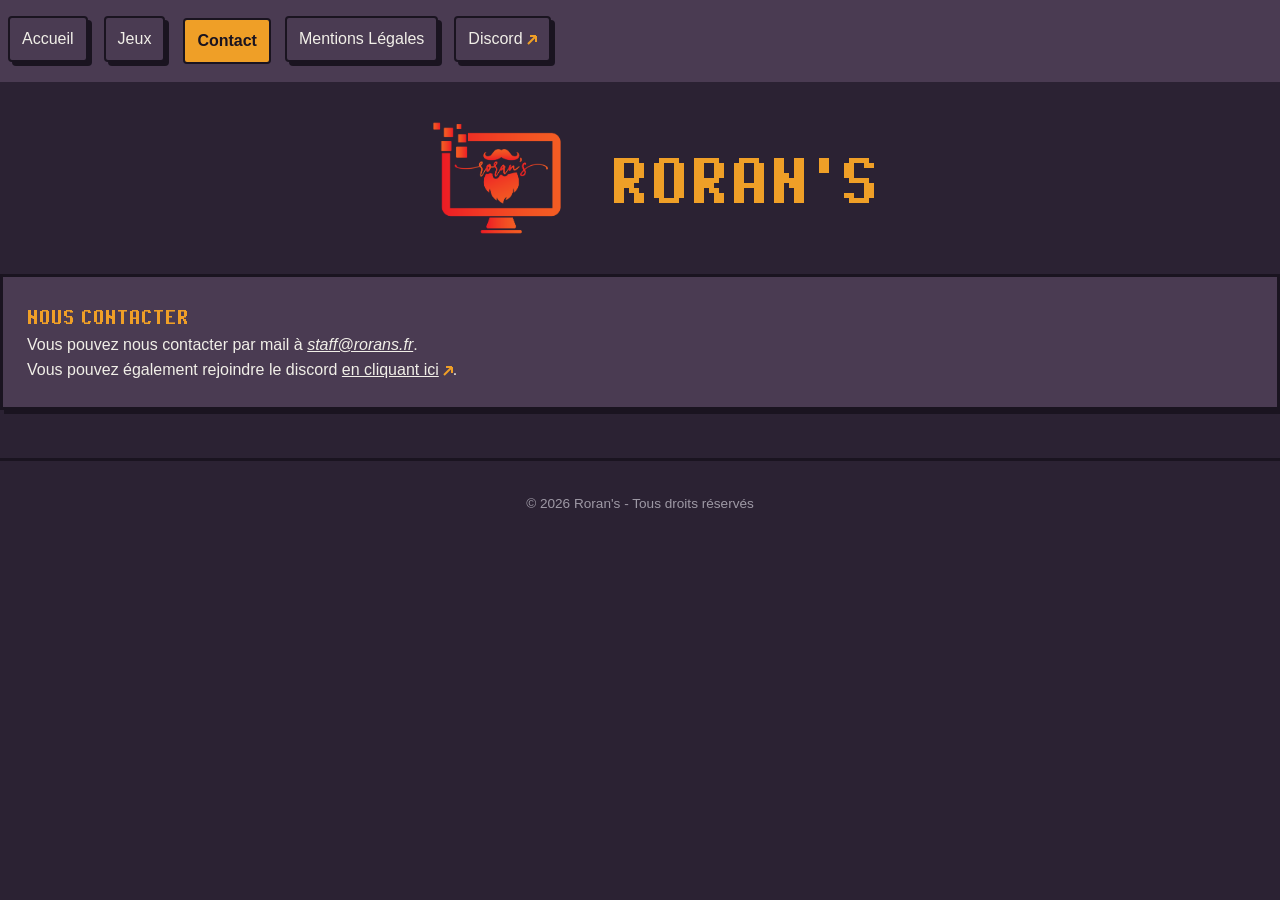
<file: concact/index.html>
<!DOCTYPE html>
<html lang="fr">
    <head>
        <meta charset="UTF-8">
        <meta name="viewport" content="width=device-width, initial-scale=1.0">
        <meta http-equiv="X-UA-Compatible" content="IE=edge">

        <title>Roran's</title>
        <meta name="description" content="Roran's est une EI de développement informatique. Elle développe notamment des jeux mobiles.">
        <meta name="robots" content="index, follow">
        <link rel="canonical" href="https://www.rorans.fr/">
        
        <meta name="theme-color" content="#2B2233">

        <link rel="icon" type="image/png" href="/favicon.png">

        <!-- Open Graph -->
         <meta property="og:title" content="Roran's">
         <meta property="og:description" content="Roran's est une EI de développement informatique. Elle développe notamment des jeux mobiles.">
         <meta property="og:type" content="website">
         <meta property="og:url" content="https://www.rorans.fr/">

         <link href="/css/index.css" rel="stylesheet">
    </head>

    <body>
        <div id="header"></div>
        <main>
            <section class="panel">
                <h2>Nous contacter</h2>
                <p>
                    Vous pouvez nous contacter par mail à <span class="italic"><a class="link" href="mailto:staff@rorans.fr">staff@rorans.fr</a></span>.<br />
                    Vous pouvez également rejoindre le discord <span><a class="link" target="_blank" href="https://discord.gg/UXs3jwrv6W">en cliquant ici</a></span>.
                </p>
            </section>
        </main>
        <div id="footer"></div>
    </body>

    <script src="/js/main.js"></script>
</html>
</file>
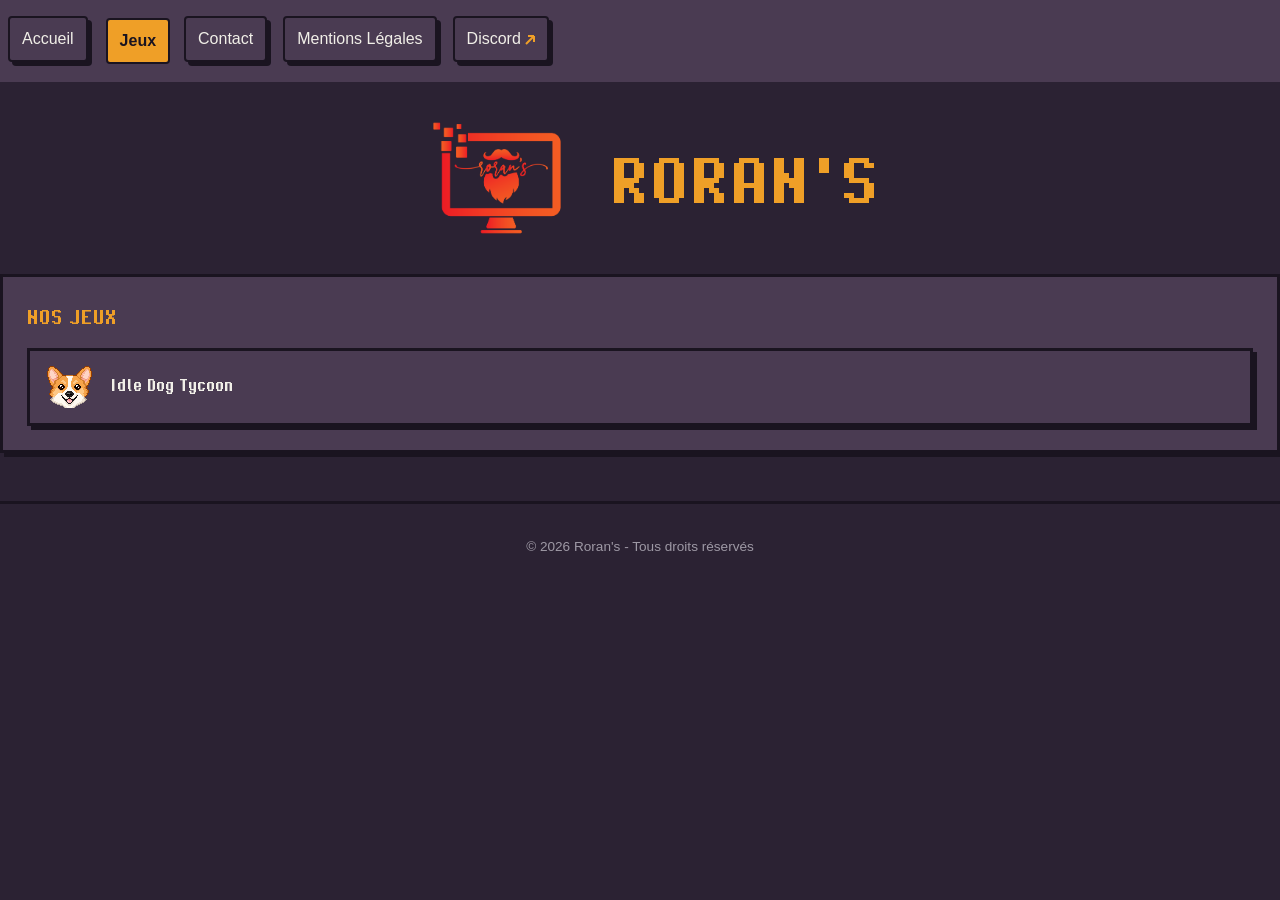
<file: jeux/index.html>
<!DOCTYPE html>
<html lang="fr">
    <head>
        <meta charset="UTF-8">
        <meta name="viewport" content="width=device-width, initial-scale=1.0">
        <meta http-equiv="X-UA-Compatible" content="IE=edge">

        <title>Roran's</title>
        <meta name="description" content="Roran's est une EI de développement informatique. Elle développe notamment des jeux mobiles.">
        <meta name="robots" content="index, follow">
        <link rel="canonical" href="https://www.rorans.fr/">
        
        <meta name="theme-color" content="#2B2233">

        <link rel="icon" type="image/png" href="/favicon.png">

        <!-- Open Graph -->
         <meta property="og:title" content="Roran's">
         <meta property="og:description" content="Roran's est une EI de développement informatique. Elle développe notamment des jeux mobiles.">
         <meta property="og:type" content="website">
         <meta property="og:url" content="https://www.rorans.fr/">

         <link href="/css/index.css" rel="stylesheet">
    </head>

    <body>
        <div id="header"></div>
        <main>
            <section class="panel">
                <h2>Nos jeux</h2>
                <ol class="games-list">
                    <li>
                        <img src="/assets/idle_dog_tycoon_logo.png" alt="Idle Dog Tycoon logo">
                        <a class="game-link" href="/jeux/idle-dog-tycoon">Idle Dog Tycoon</a>
                    </li>
                </ol>
            </section>
        </main>
        <div id="footer"></div>
    </body>

    <script src="/js/main.js"></script>
</html>
</file>
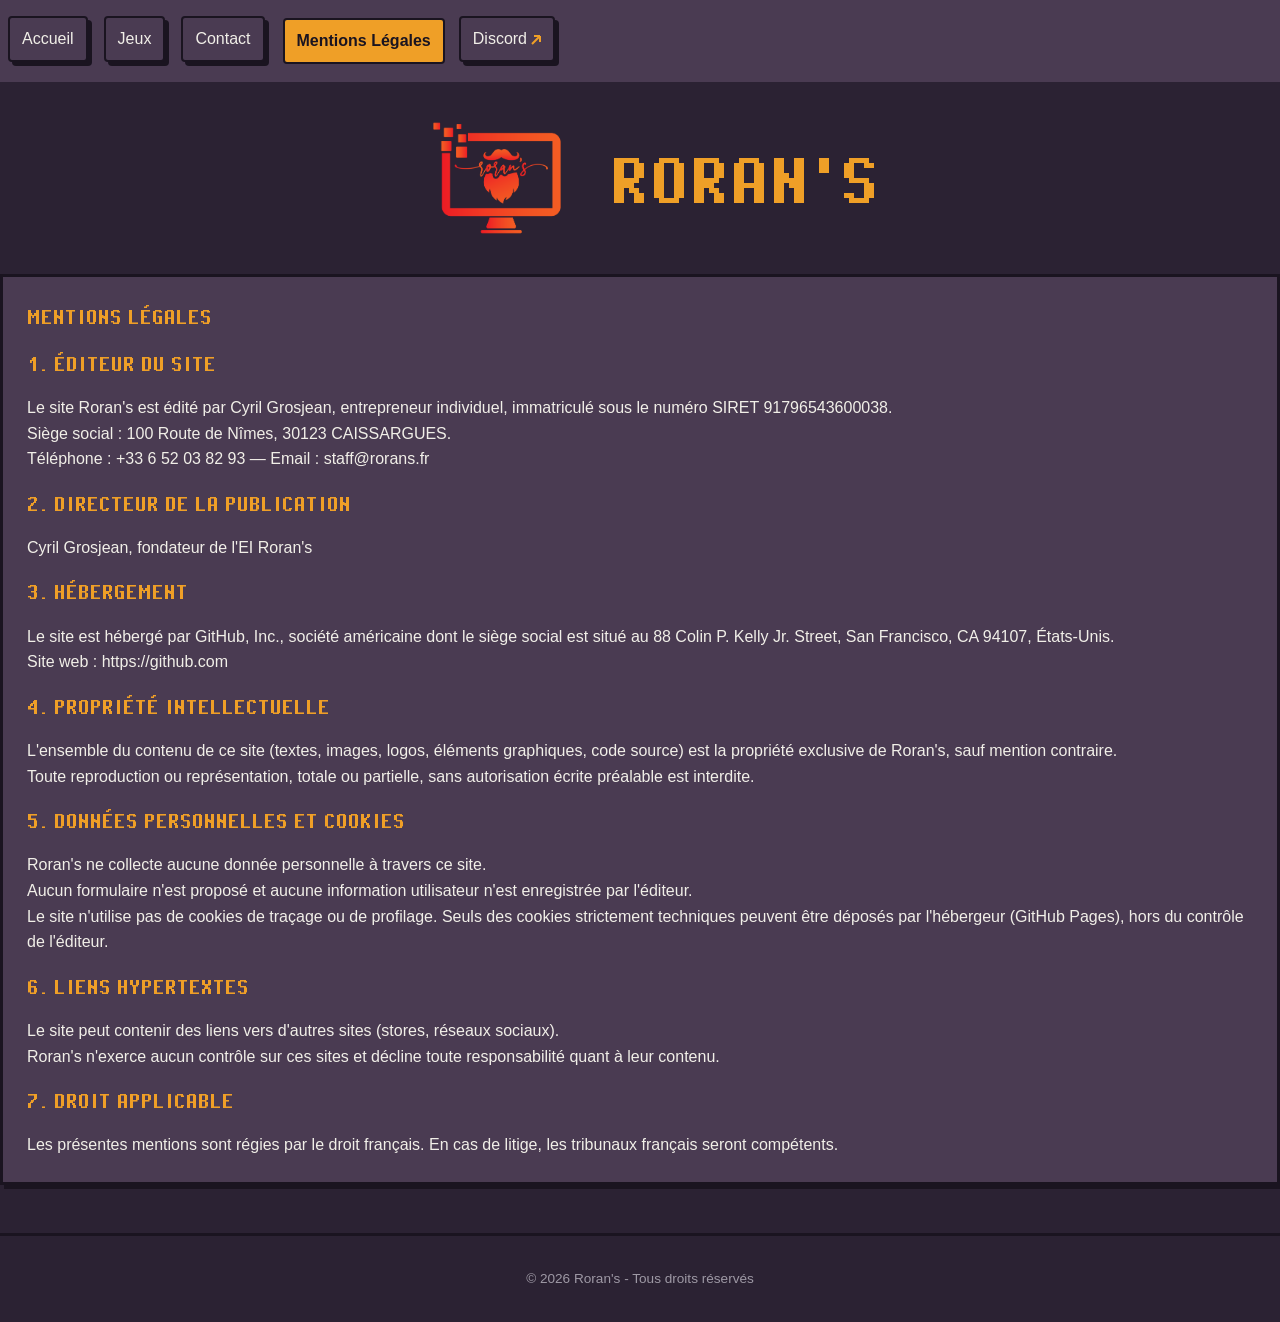
<file: mentions-legales/index.html>
<!DOCTYPE html>
<html lang="fr">
    <head>
        <meta charset="UTF-8">
        <meta name="viewport" content="width=device-width, initial-scale=1.0">
        <meta http-equiv="X-UA-Compatible" content="IE=edge">

        <title>Roran's</title>
        <meta name="description" content="Roran's est une EI de développement informatique. Elle développe notamment des jeux mobiles.">
        <meta name="robots" content="index, follow">
        <link rel="canonical" href="https://www.rorans.fr/">
        
        <meta name="theme-color" content="#2B2233">

        <link rel="icon" type="image/png" href="/favicon.png">

        <!-- Open Graph -->
         <meta property="og:title" content="Roran's">
         <meta property="og:description" content="Roran's est une EI de développement informatique. Elle développe notamment des jeux mobiles.">
         <meta property="og:type" content="website">
         <meta property="og:url" content="https://www.rorans.fr/">

         <link href="/css/index.css" rel="stylesheet">
    </head>

    <body>
        <div id="header"></div>
        <main>
            <section class="panel mentions-legales">
                <h2>Mentions légales</h2>
                <h3>1. Éditeur du site</h3>
                <p>
                    Le site Roran's est édité par Cyril Grosjean, entrepreneur individuel,
                    immatriculé sous le numéro SIRET 91796543600038.<br/>
                    Siège social : 100 Route de Nîmes, 30123 CAISSARGUES.<br/>
                    Téléphone : +33 6 52 03 82 93 — Email : staff@rorans.fr
                </p>
                <h3>2. Directeur de la publication</h3>
                <p>Cyril Grosjean, fondateur de l'EI Roran's</p>
                <h3>3. Hébergement</h3>
                <p>
                    Le site est hébergé par GitHub, Inc., société américaine dont le siège social
                    est situé au 88 Colin P. Kelly Jr. Street, San Francisco, CA 94107, États-Unis.<br/>
                    Site web : https://github.com
                </p>
                <h3>4. Propriété intellectuelle</h3>
                <p>
                    L'ensemble du contenu de ce site (textes, images, logos, éléments graphiques,
                    code source) est la propriété exclusive de Roran's, sauf mention contraire.<br />
                    Toute reproduction ou représentation, totale ou partielle, sans autorisation
                    écrite préalable est interdite.
                </p>
                <h3>5. Données personnelles et cookies</h3>
                <p>
                    Roran's ne collecte aucune donnée personnelle à travers ce site.<br />
                    Aucun formulaire n'est proposé et aucune information utilisateur n'est
                    enregistrée par l'éditeur.<br />
                    Le site n'utilise pas de cookies de traçage ou de profilage. Seuls des cookies
                    strictement techniques peuvent être déposés par l'hébergeur (GitHub Pages),
                    hors du contrôle de l'éditeur.
                </p>
                <h3>6. Liens hypertextes</h3>
                <p>
                    Le site peut contenir des liens vers d'autres sites (stores, réseaux sociaux).<br />
                    Roran's n'exerce aucun contrôle sur ces sites et décline toute responsabilité
                    quant à leur contenu.
                </p>
                <h3>7. Droit applicable</h3>
                <p>
                    Les présentes mentions sont régies par le droit français. En cas de litige,
                    les tribunaux français seront compétents.
                </p>
            </section>
        </main>
        <div id="footer"></div>
    </body>

    <script src="/js/main.js"></script>
</html>
</file>
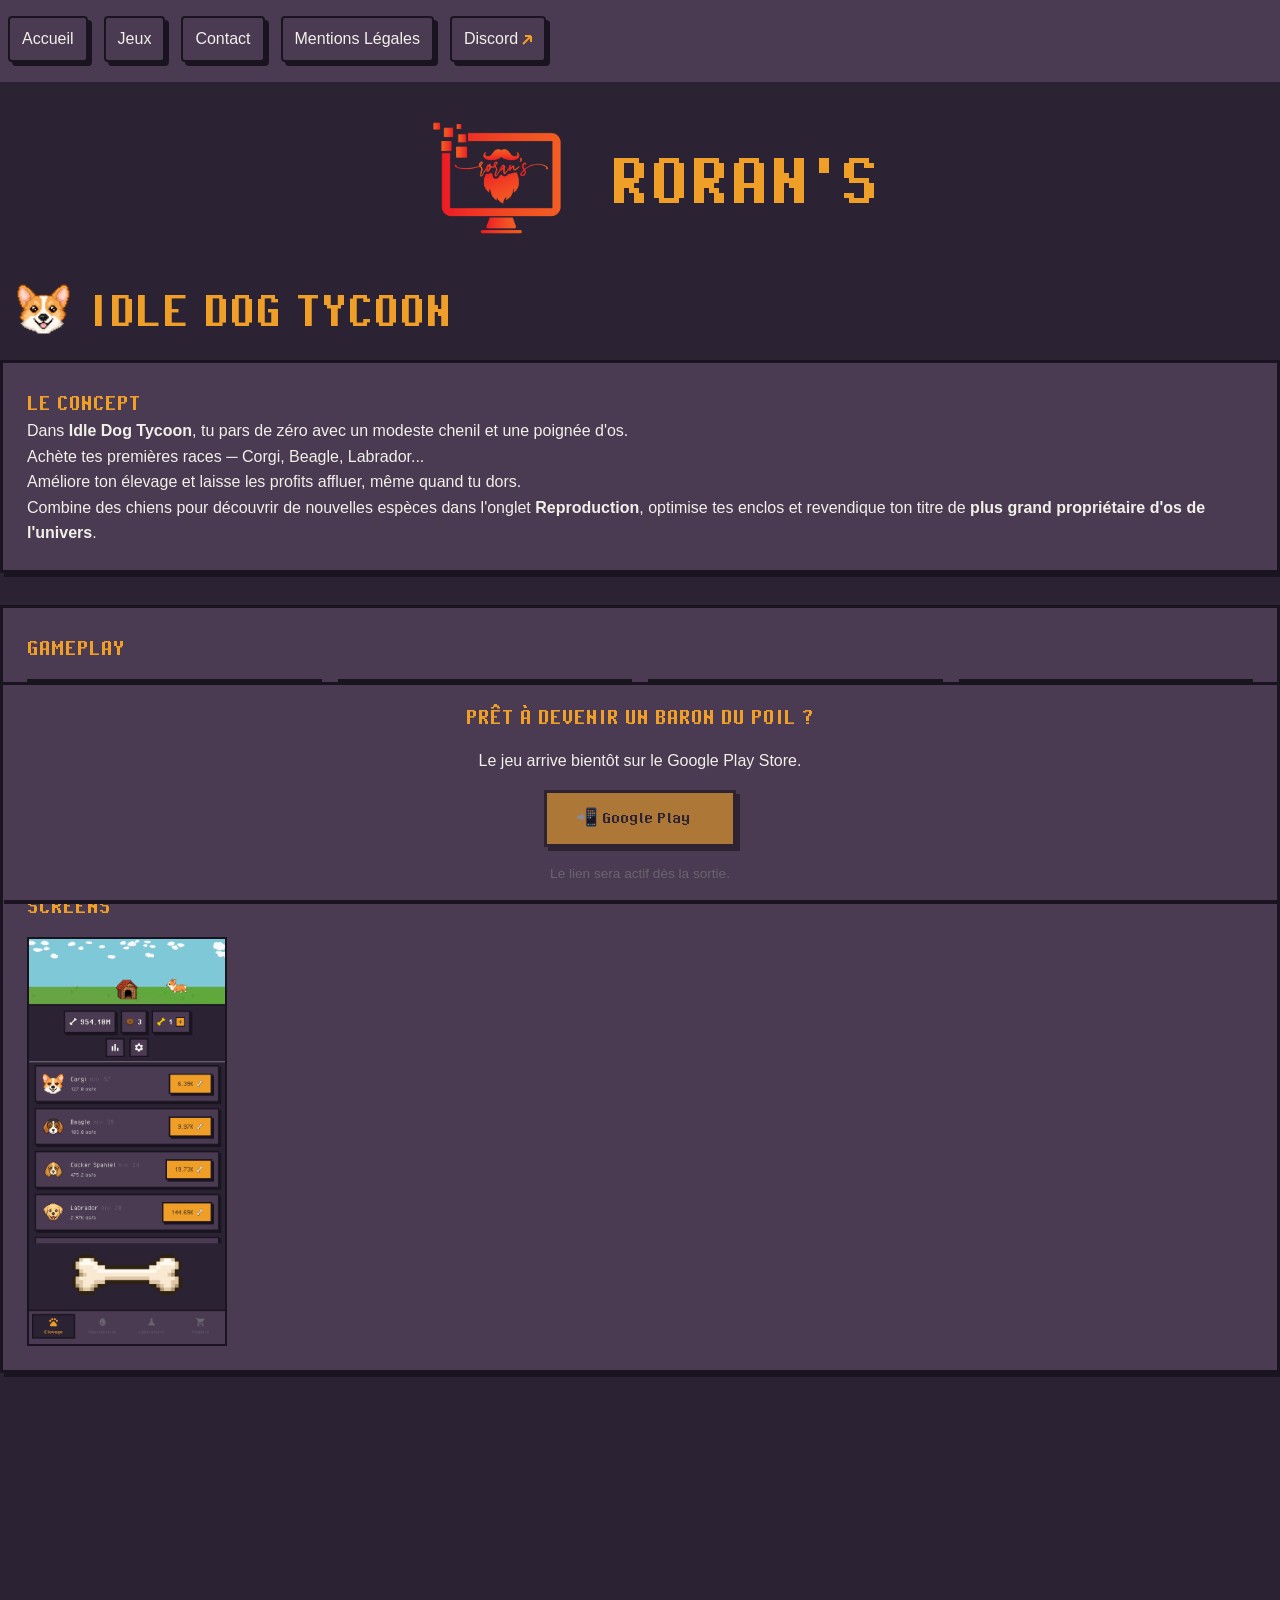
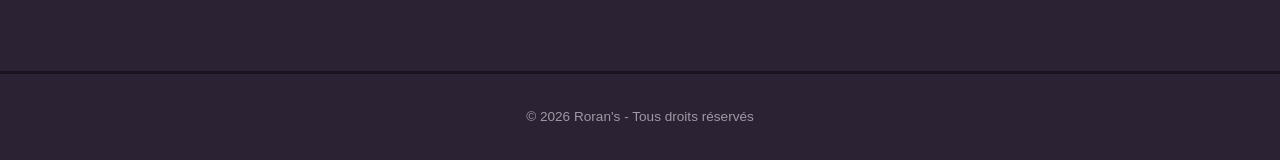
<file: jeux/idle-dog-tycoon.html>
<!DOCTYPE html>
<html lang="fr">
    <head>
        <meta charset="UTF-8">
        <meta name="viewport" content="width=device-width, initial-scale=1.0">
        <meta http-equiv="X-UA-Compatible" content="IE=edge">

        <title>Roran's</title>
        <meta name="description" content="Roran's est une EI de développement informatique. Elle développe notamment des jeux mobiles.">
        <meta name="robots" content="index, follow">
        <link rel="canonical" href="https://www.rorans.fr/">
        
        <meta name="theme-color" content="#2B2233">

        <link rel="icon" type="image/png" href="/favicon.png">

        <!-- Open Graph -->
         <meta property="og:title" content="Roran's">
         <meta property="og:description" content="Roran's est une EI de développement informatique. Elle développe notamment des jeux mobiles.">
         <meta property="og:type" content="website">
         <meta property="og:url" content="https://www.rorans.fr/">

         <link href="/css/index.css" rel="stylesheet">
    </head>

    <body>
        <div id="header"></div>
        <main>
            <div class="game-section game-title">
                <img src="/assets/idle_dog_tycoon_logo.png" alt="Logo Idle Dog Tycoon">
                <h2>Idle Dog Tycoon</h2>
            </div>
            <section class="panel">
                <h3>Le concept</h3>
                <p>
                    Dans <span class="bold">Idle Dog Tycoon</span>, tu pars de zéro avec un modeste chenil et une poignée d'os.<br />
                    Achète tes premières races &HorizontalLine; Corgi, Beagle, Labrador...<br />
                    Améliore ton élevage et laisse les profits affluer, même quand tu dors.<br />
                    Combine des chiens pour découvrir de nouvelles espèces dans l'onglet <span class="bold">Reproduction</span>, optimise tes enclos et revendique ton titre
                    de <span class="bold">plus grand propriétaire d'os de l'univers</span>.
                </p>
            </section>
            <section class="panel">
                <h3 class="margin-bottom">Gameplay</h3>
                <div class="feature-grid">
                    <div class="feature-card">
                        <h4>🐕 Élevage</h4>
                        <p>Débloque plus de 15 races, chacune avec sa production d'os. Monte leur niveau pour démultiplier tes gains.</p>
                    </div>
                    <div class="feature-card">
                        <h4>🧬 Reproduction</h4>
                        <p>Croise tes meilleurs chiens pour découvrir des races rares et booster ton empire.</p>
                    </div>
                    <div class="feature-card">
                        <h4>🎨 Pixel Art</h4>
                        <p>Un style rétro soigné qui sent la niche et les années 90. Chaque race a son propre sprite.</p>
                    </div>
                    <div class="feature-card">
                        <h4>⏸️ Offline</h4>
                        <p>Tes chiens ne s'arrêtent jamais. Reviens après quelques heures pour récupérer tes gains !</p>
                    </div>
                </div>
            </section>
            <section class="panel">
                <h3 class="margin-bottom">Screens</h3>
                <div class="screenshots-grid">
                    <img src="/assets/idle_dog_tycoon_main.png" alt="Écran principal de l'élevage avec la liste des chiens" class="screen-placeholder" loading="lazy">
                </div>
            </section>
            <section class="panel cta-panel">
                <h3 class="margin-bottom">Prêt à devenir un baron du poil ?</h3>
                <p class="margin-bottom">Le jeu arrive bientôt sur le Google Play Store.</p>
                <a href="#" class="pixel-btn disabled" target="_blank" aria-label="Google Play - Bientôt disponible">📲 Google Play</a>
                <p class="small-note">Le lien sera actif dès la sortie.</p>
            </section>
        </main>
        <div id="footer"></div>
    </body>

    <script src="/js/main.js"></script>
</html>
</file>
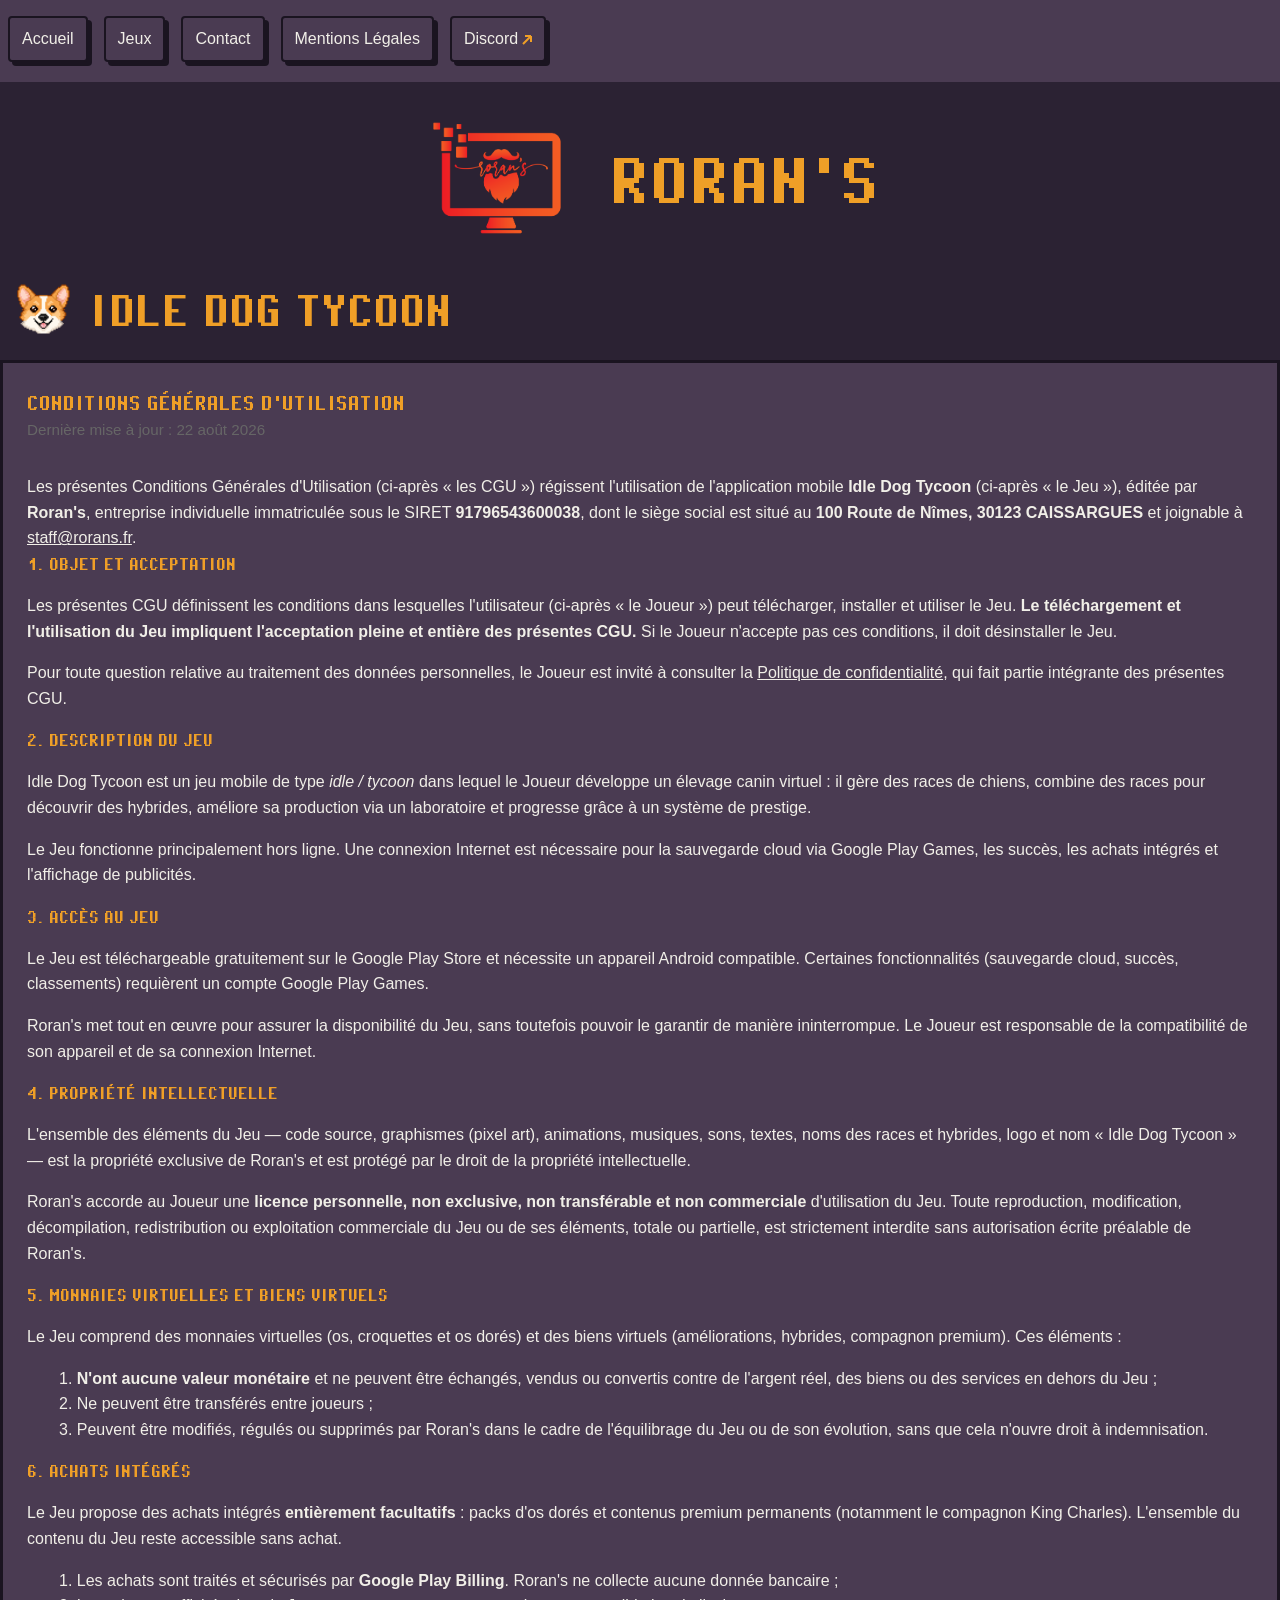
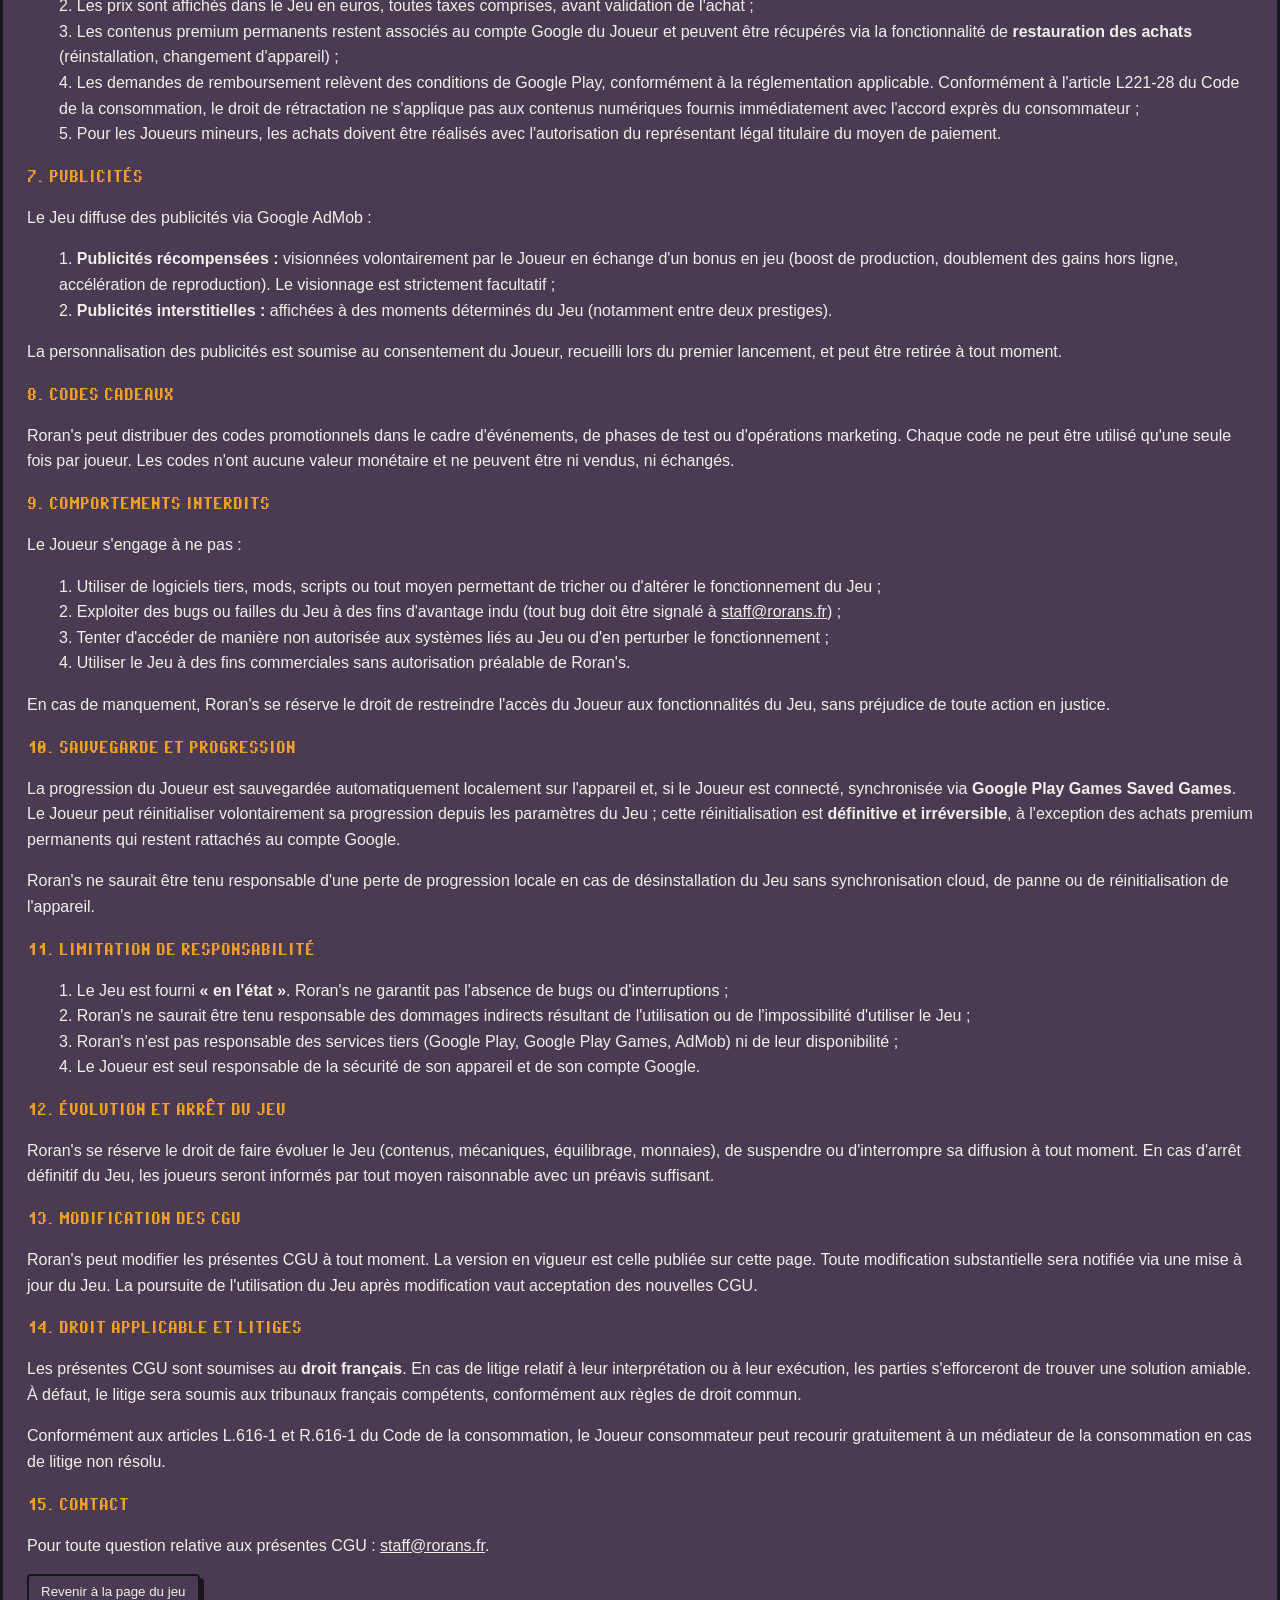
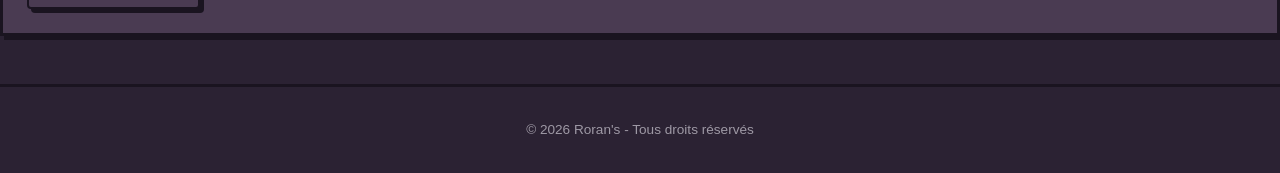
<file: jeux/idle-dog-tycoon/cgu.html>
<!DOCTYPE html>
<html lang="fr">
    <head>
        <meta charset="UTF-8">
        <meta name="viewport" content="width=device-width, initial-scale=1.0">
        <meta http-equiv="X-UA-Compatible" content="IE=edge">

        <title>Roran's</title>
        <meta name="description" content="Roran's est une EI de développement informatique. Elle développe notamment des jeux mobiles.">
        <meta name="robots" content="index, follow">
        <link rel="canonical" href="https://www.rorans.fr/">
        
        <meta name="theme-color" content="#2B2233">

        <link rel="icon" type="image/png" href="/favicon.png">

        <!-- Open Graph -->
         <meta property="og:title" content="Roran's">
         <meta property="og:description" content="Roran's est une EI de développement informatique. Elle développe notamment des jeux mobiles.">
         <meta property="og:type" content="website">
         <meta property="og:url" content="https://www.rorans.fr/">

         <link href="/css/index.css" rel="stylesheet">
    </head>

    <body>
        <div id="header"></div>
        <main>
            <div class="game-section game-title">
                <img src="/assets/idle_dog_tycoon_logo.png" alt="Logo Idle Dog Tycoon">
                <h2>Idle Dog Tycoon</h2>
            </div>
            <section class="panel">
                <h3>Conditions Générales d'Utilisation</h3>
                <p class="meta">Dernière mise à jour : 22 août 2026</p>
                <p>
                    Les présentes Conditions Générales d'Utilisation (ci-après « les CGU ») régissent l'utilisation de l'application mobile
                    <span class="bold">Idle Dog Tycoon</span> (ci-après « le Jeu »), éditée par <span class="bold">Roran's</span>,
                    entreprise individuelle immatriculée sous le SIRET <span class="bold">91796543600038</span>, dont le siège social est situé au
                    <span class="bold">100 Route de Nîmes, 30123 CAISSARGUES</span> et joignable à <a class="link" href="mailto:staff@rorans.fr">staff@rorans.fr</a>.
                </p>
                <div class="mentions-legales">

                    <h4>1. Objet et acceptation</h4>
                    <p>
                        Les présentes CGU définissent les conditions dans lesquelles l'utilisateur (ci-après « le Joueur ») peut télécharger,
                        installer et utiliser le Jeu. <span class="bold">Le téléchargement et l'utilisation du Jeu impliquent l'acceptation
                        pleine et entière des présentes CGU.</span> Si le Joueur n'accepte pas ces conditions, il doit désinstaller le Jeu.
                    </p>
                    <p>
                        Pour toute question relative au traitement des données personnelles, le Joueur est invité à consulter la
                        <a class="link" href="/jeux/idle-dog-tycoon/confidentialite.html">Politique de confidentialité</a>, qui fait partie
                        intégrante des présentes CGU.
                    </p>

                    <h4>2. Description du Jeu</h4>
                    <p>
                        Idle Dog Tycoon est un jeu mobile de type <span class="italic">idle / tycoon</span> dans lequel le Joueur développe
                        un élevage canin virtuel : il gère des races de chiens, combine des races pour découvrir des hybrides, améliore sa
                        production via un laboratoire et progresse grâce à un système de prestige.
                    </p>
                    <p>
                        Le Jeu fonctionne principalement hors ligne. Une connexion Internet est nécessaire pour la sauvegarde cloud via
                        Google Play Games, les succès, les achats intégrés et l'affichage de publicités.
                    </p>

                    <h4>3. Accès au Jeu</h4>
                    <p>
                        Le Jeu est téléchargeable gratuitement sur le Google Play Store et nécessite un appareil Android compatible.
                        Certaines fonctionnalités (sauvegarde cloud, succès, classements) requièrent un compte Google Play Games.
                    </p>
                    <p>
                        Roran's met tout en œuvre pour assurer la disponibilité du Jeu, sans toutefois pouvoir le garantir de manière
                        ininterrompue. Le Joueur est responsable de la compatibilité de son appareil et de sa connexion Internet.
                    </p>

                    <h4>4. Propriété intellectuelle</h4>
                    <p>
                        L'ensemble des éléments du Jeu — code source, graphismes (pixel art), animations, musiques, sons, textes, noms des
                        races et hybrides, logo et nom « Idle Dog Tycoon » — est la propriété exclusive de Roran's et est protégé par le
                        droit de la propriété intellectuelle.
                    </p>
                    <p>
                        Roran's accorde au Joueur une <span class="bold">licence personnelle, non exclusive, non transférable et
                        non commerciale</span> d'utilisation du Jeu. Toute reproduction, modification, décompilation, redistribution ou
                        exploitation commerciale du Jeu ou de ses éléments, totale ou partielle, est strictement interdite sans autorisation
                        écrite préalable de Roran's.
                    </p>

                    <h4>5. Monnaies virtuelles et biens virtuels</h4>
                    <p>
                        Le Jeu comprend des monnaies virtuelles (os, croquettes et os dorés) et des biens virtuels (améliorations,
                        hybrides, compagnon premium). Ces éléments :
                    </p>
                    <ul>
                        <li>1. <span class="bold">N'ont aucune valeur monétaire</span> et ne peuvent être échangés, vendus ou convertis
                        contre de l'argent réel, des biens ou des services en dehors du Jeu ;</li>
                        <li>2. Ne peuvent être transférés entre joueurs ;</li>
                        <li>3. Peuvent être modifiés, régulés ou supprimés par Roran's dans le cadre de l'équilibrage du Jeu ou de son
                        évolution, sans que cela n'ouvre droit à indemnisation.</li>
                    </ul>

                    <h4>6. Achats intégrés</h4>
                    <p>
                        Le Jeu propose des achats intégrés <span class="bold">entièrement facultatifs</span> : packs d'os dorés et contenus
                        premium permanents (notamment le compagnon King Charles). L'ensemble du contenu du Jeu reste accessible sans achat.
                    </p>
                    <ul>
                        <li>1. Les achats sont traités et sécurisés par <span class="bold">Google Play Billing</span>. Roran's ne collecte
                        aucune donnée bancaire ;</li>
                        <li>2. Les prix sont affichés dans le Jeu en euros, toutes taxes comprises, avant validation de l'achat ;</li>
                        <li>3. Les contenus premium permanents restent associés au compte Google du Joueur et peuvent être récupérés via la
                        fonctionnalité de <span class="bold">restauration des achats</span> (réinstallation, changement d'appareil) ;</li>
                        <li>4. Les demandes de remboursement relèvent des conditions de Google Play, conformément à la réglementation
                        applicable. Conformément à l'article L221-28 du Code de la consommation, le droit de rétractation ne s'applique pas
                        aux contenus numériques fournis immédiatement avec l'accord exprès du consommateur ;</li>
                        <li>5. Pour les Joueurs mineurs, les achats doivent être réalisés avec l'autorisation du représentant légal
                        titulaire du moyen de paiement.</li>
                    </ul>

                    <h4>7. Publicités</h4>
                    <p>
                        Le Jeu diffuse des publicités via Google AdMob :
                    </p>
                    <ul>
                        <li>1. <span class="bold">Publicités récompensées :</span> visionnées volontairement par le Joueur en échange d'un
                        bonus en jeu (boost de production, doublement des gains hors ligne, accélération de reproduction). Le visionnage est
                        strictement facultatif ;</li>
                        <li>2. <span class="bold">Publicités interstitielles :</span> affichées à des moments déterminés du Jeu
                        (notamment entre deux prestiges).</li>
                    </ul>
                    <p>
                        La personnalisation des publicités est soumise au consentement du Joueur, recueilli lors du premier lancement,
                        et peut être retirée à tout moment.
                    </p>

                    <h4>8. Codes cadeaux</h4>
                    <p>
                        Roran's peut distribuer des codes promotionnels dans le cadre d'événements, de phases de test ou d'opérations
                        marketing. Chaque code ne peut être utilisé qu'une seule fois par joueur. Les codes n'ont aucune valeur monétaire
                        et ne peuvent être ni vendus, ni échangés.
                    </p>

                    <h4>9. Comportements interdits</h4>
                    <p>Le Joueur s'engage à ne pas :</p>
                    <ul>
                        <li>1. Utiliser de logiciels tiers, mods, scripts ou tout moyen permettant de tricher ou d'altérer le fonctionnement
                        du Jeu ;</li>
                        <li>2. Exploiter des bugs ou failles du Jeu à des fins d'avantage indu (tout bug doit être signalé à
                        <a class="link" href="mailto:staff@rorans.fr">staff@rorans.fr</a>) ;</li>
                        <li>3. Tenter d'accéder de manière non autorisée aux systèmes liés au Jeu ou d'en perturber le fonctionnement ;</li>
                        <li>4. Utiliser le Jeu à des fins commerciales sans autorisation préalable de Roran's.</li>
                    </ul>
                    <p>
                        En cas de manquement, Roran's se réserve le droit de restreindre l'accès du Joueur aux fonctionnalités du Jeu,
                        sans préjudice de toute action en justice.
                    </p>

                    <h4>10. Sauvegarde et progression</h4>
                    <p>
                        La progression du Joueur est sauvegardée automatiquement localement sur l'appareil et, si le Joueur est connecté,
                        synchronisée via <span class="bold">Google Play Games Saved Games</span>. Le Joueur peut réinitialiser volontairement
                        sa progression depuis les paramètres du Jeu ; cette réinitialisation est <span class="bold">définitive et
                        irréversible</span>, à l'exception des achats premium permanents qui restent rattachés au compte Google.
                    </p>
                    <p>
                        Roran's ne saurait être tenu responsable d'une perte de progression locale en cas de désinstallation du Jeu sans
                        synchronisation cloud, de panne ou de réinitialisation de l'appareil.
                    </p>

                    <h4>11. Limitation de responsabilité</h4>
                    <ul>
                        <li>1. Le Jeu est fourni <span class="bold">« en l'état »</span>. Roran's ne garantit pas l'absence de bugs ou
                        d'interruptions ;</li>
                        <li>2. Roran's ne saurait être tenu responsable des dommages indirects résultant de l'utilisation ou de
                        l'impossibilité d'utiliser le Jeu ;</li>
                        <li>3. Roran's n'est pas responsable des services tiers (Google Play, Google Play Games, AdMob) ni de leur
                        disponibilité ;</li>
                        <li>4. Le Joueur est seul responsable de la sécurité de son appareil et de son compte Google.</li>
                    </ul>

                    <h4>12. Évolution et arrêt du Jeu</h4>
                    <p>
                        Roran's se réserve le droit de faire évoluer le Jeu (contenus, mécaniques, équilibrage, monnaies), de suspendre
                        ou d'interrompre sa diffusion à tout moment. En cas d'arrêt définitif du Jeu, les joueurs seront informés par tout
                        moyen raisonnable avec un préavis suffisant.
                    </p>

                    <h4>13. Modification des CGU</h4>
                    <p>
                        Roran's peut modifier les présentes CGU à tout moment. La version en vigueur est celle publiée sur cette page.
                        Toute modification substantielle sera notifiée via une mise à jour du Jeu. La poursuite de l'utilisation du Jeu
                        après modification vaut acceptation des nouvelles CGU.
                    </p>

                    <h4>14. Droit applicable et litiges</h4>
                    <p>
                        Les présentes CGU sont soumises au <span class="bold">droit français</span>. En cas de litige relatif à leur
                        interprétation ou à leur exécution, les parties s'efforceront de trouver une solution amiable. À défaut, le litige
                        sera soumis aux tribunaux français compétents, conformément aux règles de droit commun.
                    </p>
                    <p>
                        Conformément aux articles L.616-1 et R.616-1 du Code de la consommation, le Joueur consommateur peut recourir
                        gratuitement à un médiateur de la consommation en cas de litige non résolu.
                    </p>

                    <h4>15. Contact</h4>
                    <p class="margin-bottom">
                        Pour toute question relative aux présentes CGU : <a class="link" href="mailto:staff@rorans.fr">staff@rorans.fr</a>.
                    </p>
                </div>
                <button onclick="window.location.href = '/jeux/idle-dog-tycoon'">Revenir à la page du jeu</button>
            </section>
        </main>
        <div id="footer"></div>
    </body>

    <script src="/js/main.js"></script>
</html>
</file>
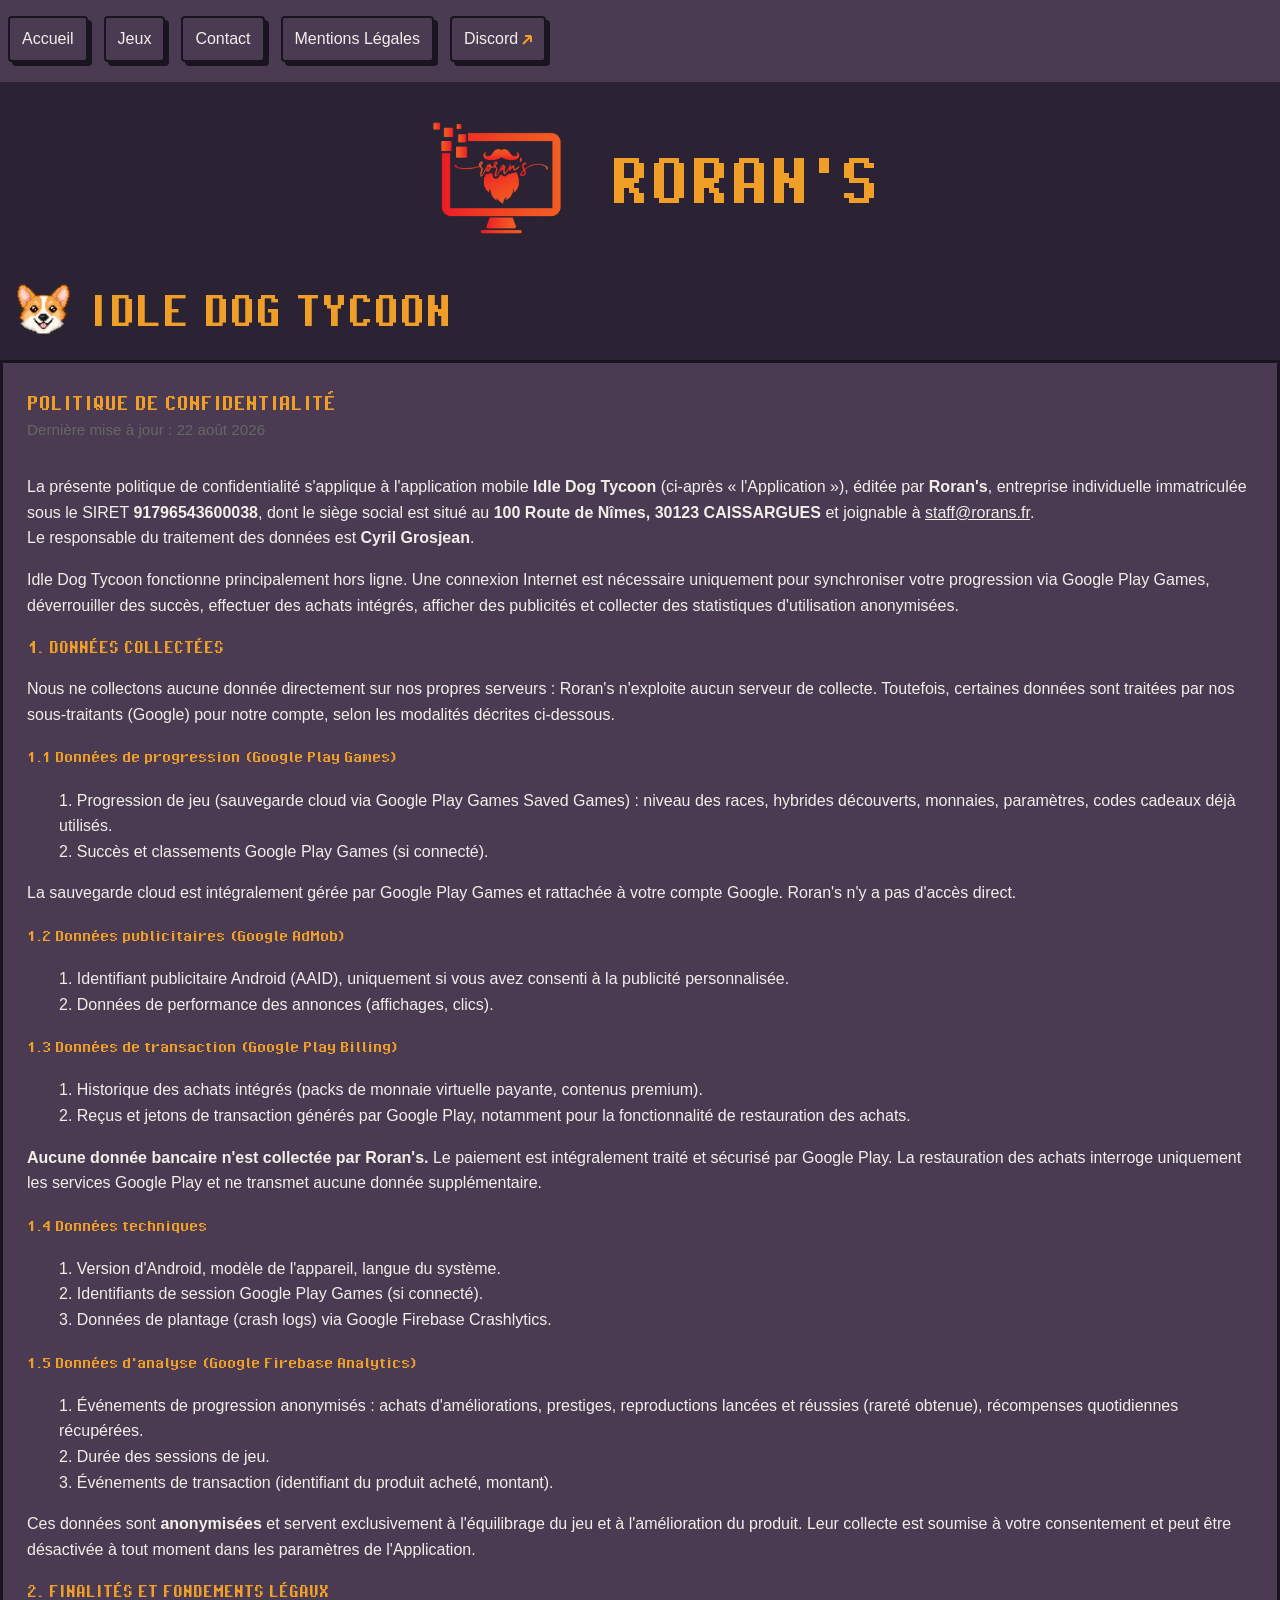
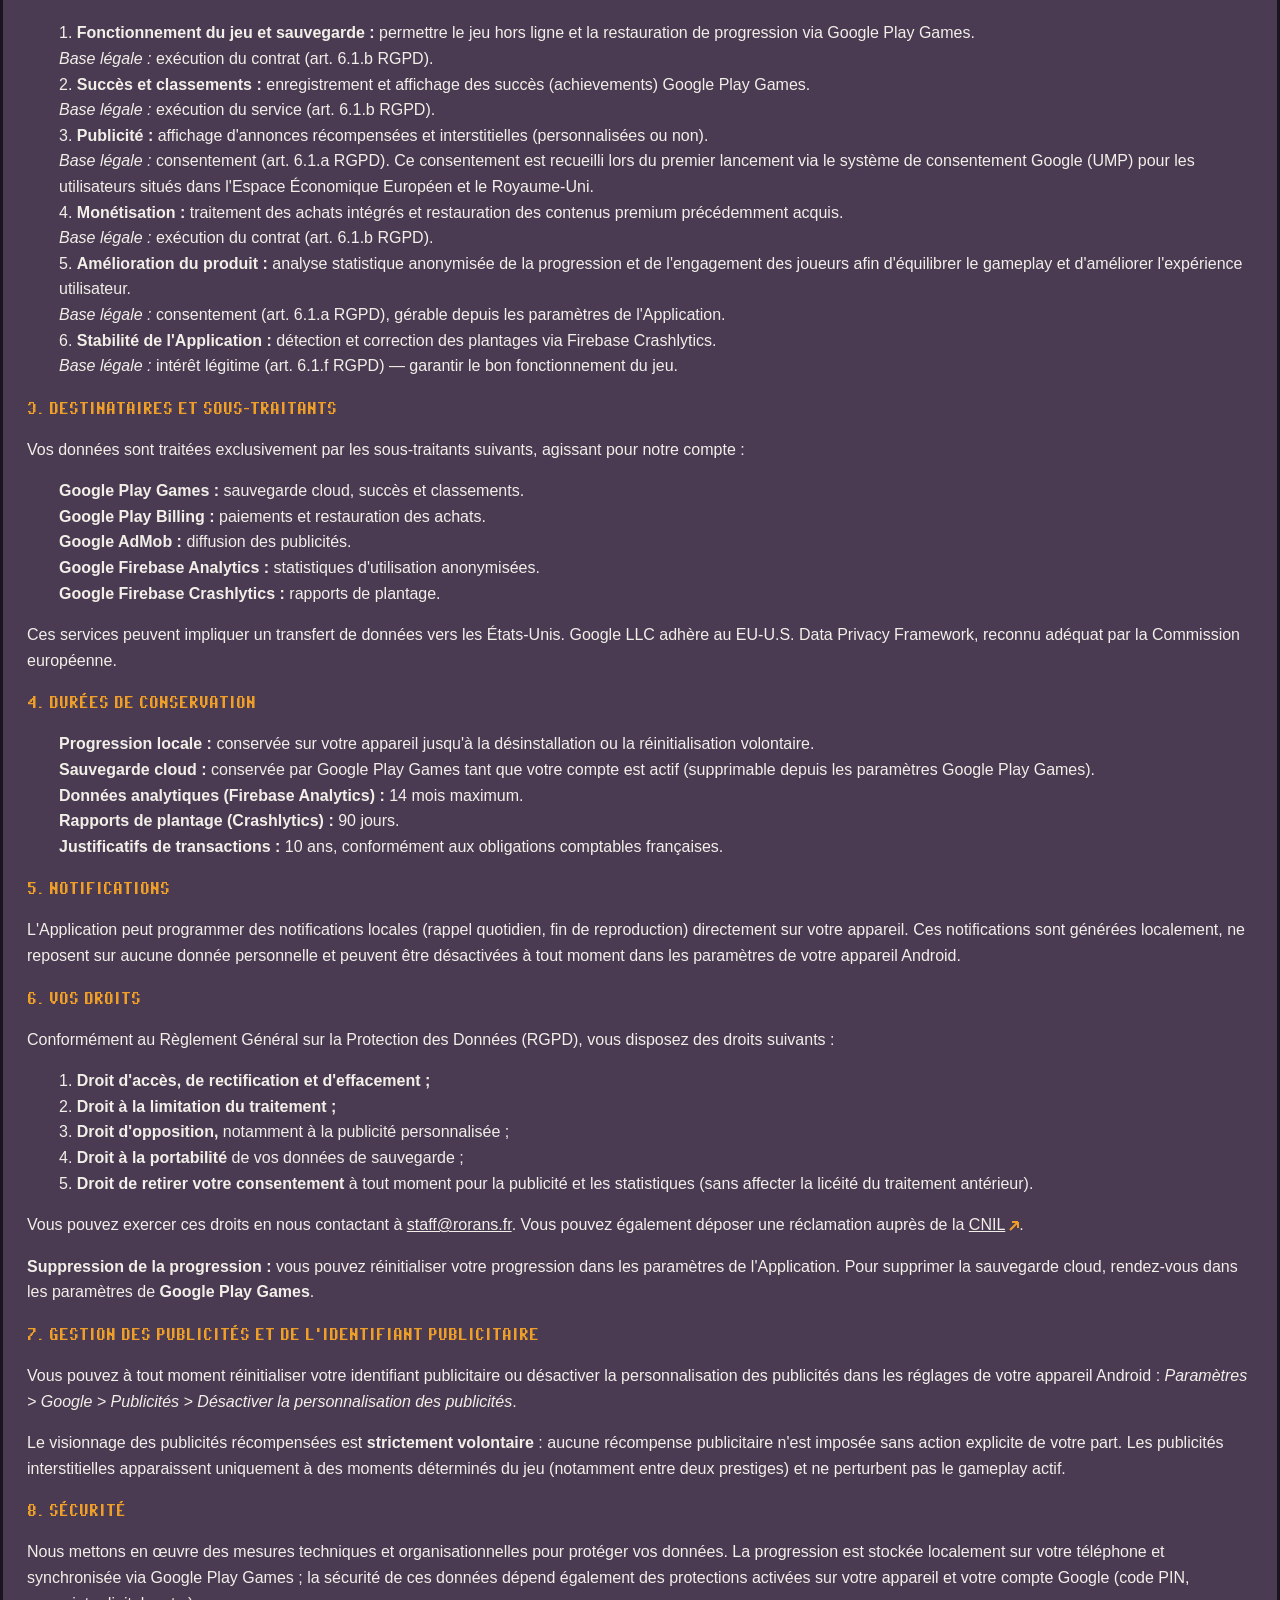
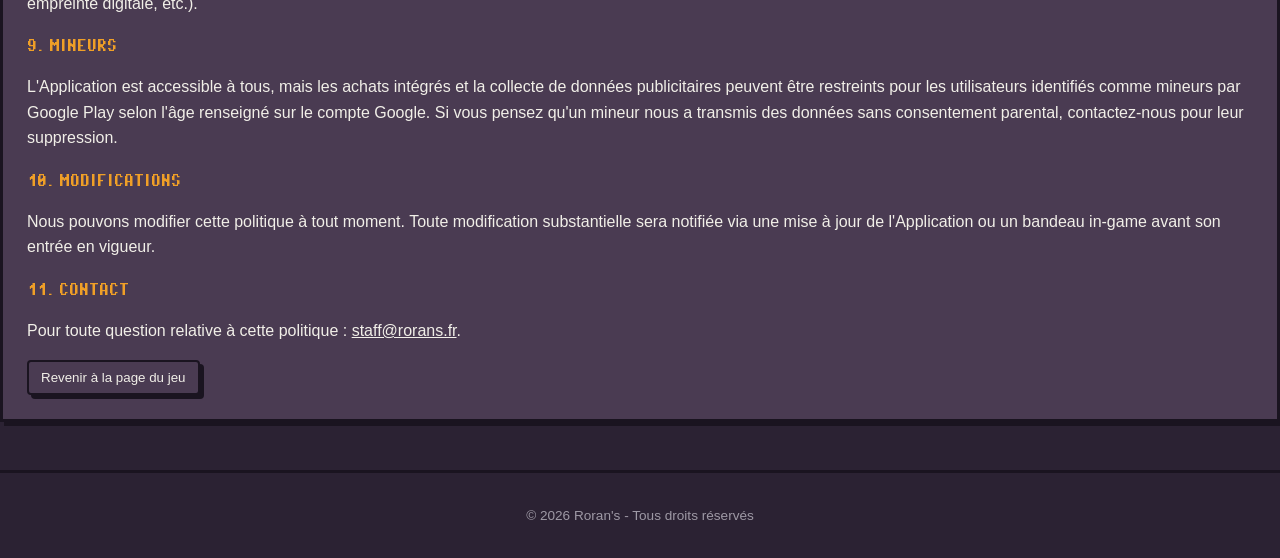
<file: jeux/idle-dog-tycoon/confidentialite.html>
<!DOCTYPE html>
<html lang="fr">
    <head>
        <meta charset="UTF-8">
        <meta name="viewport" content="width=device-width, initial-scale=1.0">
        <meta http-equiv="X-UA-Compatible" content="IE=edge">

        <title>Roran's</title>
        <meta name="description" content="Roran's est une EI de développement informatique. Elle développe notamment des jeux mobiles.">
        <meta name="robots" content="index, follow">
        <link rel="canonical" href="https://www.rorans.fr/">
        
        <meta name="theme-color" content="#2B2233">

        <link rel="icon" type="image/png" href="/favicon.png">

        <!-- Open Graph -->
         <meta property="og:title" content="Roran's">
         <meta property="og:description" content="Roran's est une EI de développement informatique. Elle développe notamment des jeux mobiles.">
         <meta property="og:type" content="website">
         <meta property="og:url" content="https://www.rorans.fr/">

         <link href="/css/index.css" rel="stylesheet">
    </head>

    <body>
        <div id="header"></div>
        <main>
            <div class="game-section game-title">
                <img src="/assets/idle_dog_tycoon_logo.png" alt="Logo Idle Dog Tycoon">
                <h2>Idle Dog Tycoon</h2>
            </div>
            <section class="panel">
                <h3>Politique de confidentialité</h3>
                <p class="meta">Dernière mise à jour : 22 août 2026</p>
                <p>
                    La présente politique de confidentialité s'applique à l'application mobile <span class="bold">Idle Dog Tycoon</span> (ci-après « l'Application »),
                    éditée par <span class="bold">Roran's</span>, entreprise individuelle immatriculée sous le SIRET <span class="bold">91796543600038</span>,
                    dont le siège social est situé au <span class="bold">100 Route de Nîmes, 30123 CAISSARGUES</span> et joignable à <a class="link" href="mailto:staff@rorans.fr">staff@rorans.fr</a>.
                </p>
                <p class="margin-bottom">
                    Le responsable du traitement des données est <span class="bold">Cyril Grosjean</span>.
                </p>
                <div class="mentions-legales margin-bottom">
                    <p>
                        Idle Dog Tycoon fonctionne principalement hors ligne. Une connexion Internet est nécessaire uniquement pour synchroniser
                        votre progression via Google Play Games, déverrouiller des succès, effectuer des achats intégrés, afficher des publicités
                        et collecter des statistiques d'utilisation anonymisées.
                    </p>

                    <h4>1. Données collectées</h4>
                    <p>
                        Nous ne collectons aucune donnée directement sur nos propres serveurs : Roran's n'exploite aucun serveur de collecte.
                        Toutefois, certaines données sont traitées par nos sous-traitants (Google) pour notre compte, selon les modalités décrites
                        ci-dessous.
                    </p>

                    <h5>1.1 Données de progression (Google Play Games)</h5>
                    <ul>
                        <li>1. Progression de jeu (sauvegarde cloud via Google Play Games Saved Games) : niveau des races, hybrides découverts, monnaies, paramètres, codes cadeaux déjà utilisés.</li>
                        <li>2. Succès et classements Google Play Games (si connecté).</li>
                    </ul>
                    <p>
                        La sauvegarde cloud est intégralement gérée par Google Play Games et rattachée à votre compte Google.
                        Roran's n'y a pas d'accès direct.
                    </p>

                    <h5>1.2 Données publicitaires (Google AdMob)</h5>
                    <ul>
                        <li>1. Identifiant publicitaire Android (AAID), uniquement si vous avez consenti à la publicité personnalisée.</li>
                        <li>2. Données de performance des annonces (affichages, clics).</li>
                    </ul>

                    <h5>1.3 Données de transaction (Google Play Billing)</h5>
                    <ul>
                        <li>1. Historique des achats intégrés (packs de monnaie virtuelle payante, contenus premium).</li>
                        <li>2. Reçus et jetons de transaction générés par Google Play, notamment pour la fonctionnalité de restauration des achats.</li>
                    </ul>
                    <p>
                        <span class="bold">Aucune donnée bancaire n'est collectée par Roran's.</span>
                        Le paiement est intégralement traité et sécurisé par Google Play. La restauration des achats interroge uniquement
                        les services Google Play et ne transmet aucune donnée supplémentaire.
                    </p>

                    <h5>1.4 Données techniques</h5>
                    <ul>
                        <li>1. Version d'Android, modèle de l'appareil, langue du système.</li>
                        <li>2. Identifiants de session Google Play Games (si connecté).</li>
                        <li>3. Données de plantage (crash logs) via Google Firebase Crashlytics.</li>
                    </ul>

                    <h5>1.5 Données d'analyse (Google Firebase Analytics)</h5>
                    <ul>
                        <li>1. Événements de progression anonymisés : achats d'améliorations, prestiges, reproductions lancées et réussies (rareté obtenue), récompenses quotidiennes récupérées.</li>
                        <li>2. Durée des sessions de jeu.</li>
                        <li>3. Événements de transaction (identifiant du produit acheté, montant).</li>
                    </ul>
                    <p>
                        Ces données sont <span class="bold">anonymisées</span> et servent exclusivement à l'équilibrage du jeu et à l'amélioration
                        du produit. Leur collecte est soumise à votre consentement et peut être désactivée à tout moment dans les paramètres
                        de l'Application.
                    </p>

                    <h4>2. Finalités et fondements légaux</h4>
                    <ul>
                        <li>
                            1. <span class="bold">Fonctionnement du jeu et sauvegarde :</span> permettre le jeu hors ligne et la restauration de
                            progression via Google Play Games.<br />
                            <span class="italic">Base légale :</span> exécution du contrat (art. 6.1.b RGPD).
                        </li>
                        <li>
                            2. <span class="bold">Succès et classements :</span> enregistrement et affichage des succès (achievements) Google Play Games.<br />
                            <span class="italic">Base légale :</span> exécution du service (art. 6.1.b RGPD).
                        </li>
                        <li>
                            3. <span class="bold">Publicité :</span> affichage d'annonces récompensées et interstitielles (personnalisées ou non).<br />
                            <span class="italic">Base légale :</span> consentement (art. 6.1.a RGPD). Ce consentement est recueilli lors du premier
                            lancement via le système de consentement Google (UMP) pour les utilisateurs situés dans l'Espace Économique Européen et le
                            Royaume-Uni.
                        </li>
                        <li>
                            4. <span class="bold">Monétisation :</span> traitement des achats intégrés et restauration des contenus premium
                            précédemment acquis.<br />
                            <span class="italic">Base légale :</span> exécution du contrat (art. 6.1.b RGPD).
                        </li>
                        <li>
                            5. <span class="bold">Amélioration du produit :</span> analyse statistique anonymisée de la progression et de l'engagement
                            des joueurs afin d'équilibrer le gameplay et d'améliorer l'expérience utilisateur.<br />
                            <span class="italic">Base légale :</span> consentement (art. 6.1.a RGPD), gérable depuis les paramètres de l'Application.
                        </li>
                        <li>
                            6. <span class="bold">Stabilité de l'Application :</span> détection et correction des plantages via Firebase Crashlytics.<br />
                            <span class="italic">Base légale :</span> intérêt légitime (art. 6.1.f RGPD) — garantir le bon fonctionnement du jeu.
                        </li>
                    </ul>

                    <h4>3. Destinataires et sous-traitants</h4>
                    <p>Vos données sont traitées exclusivement par les sous-traitants suivants, agissant pour notre compte :</p>
                    <ul>
                        <li><span class="bold">Google Play Games :</span> sauvegarde cloud, succès et classements.</li>
                        <li><span class="bold">Google Play Billing :</span> paiements et restauration des achats.</li>
                        <li><span class="bold">Google AdMob :</span> diffusion des publicités.</li>
                        <li><span class="bold">Google Firebase Analytics :</span> statistiques d'utilisation anonymisées.</li>
                        <li><span class="bold">Google Firebase Crashlytics :</span> rapports de plantage.</li>
                    </ul>
                    <p>
                        Ces services peuvent impliquer un transfert de données vers les États-Unis. Google LLC adhère au
                        EU-U.S. Data Privacy Framework, reconnu adéquat par la Commission européenne.
                    </p>

                    <h4>4. Durées de conservation</h4>
                    <ul>
                        <li><span class="bold">Progression locale :</span> conservée sur votre appareil jusqu'à la désinstallation ou la réinitialisation volontaire.</li>
                        <li><span class="bold">Sauvegarde cloud :</span> conservée par Google Play Games tant que votre compte est actif (supprimable depuis les paramètres Google Play Games).</li>
                        <li><span class="bold">Données analytiques (Firebase Analytics) :</span> 14 mois maximum.</li>
                        <li><span class="bold">Rapports de plantage (Crashlytics) :</span> 90 jours.</li>
                        <li><span class="bold">Justificatifs de transactions :</span> 10 ans, conformément aux obligations comptables françaises.</li>
                    </ul>

                    <h4>5. Notifications</h4>
                    <p>
                        L'Application peut programmer des notifications locales (rappel quotidien, fin de reproduction) directement sur votre appareil.
                        Ces notifications sont générées localement, ne reposent sur aucune donnée personnelle et peuvent être désactivées à tout moment
                        dans les paramètres de votre appareil Android.
                    </p>

                    <h4>6. Vos droits</h4>
                    <p>Conformément au Règlement Général sur la Protection des Données (RGPD), vous disposez des droits suivants :</p>
                    <ul>
                        <li>1. <span class="bold">Droit d'accès, de rectification et d'effacement ;</span></li>
                        <li>2. <span class="bold">Droit à la limitation du traitement ;</span></li>
                        <li>3. <span class="bold">Droit d'opposition,</span> notamment à la publicité personnalisée ;</li>
                        <li>4. <span class="bold">Droit à la portabilité</span> de vos données de sauvegarde ;</li>
                        <li>5. <span class="bold">Droit de retirer votre consentement</span> à tout moment pour la publicité et les statistiques
                        (sans affecter la licéité du traitement antérieur).</li>
                    </ul>
                    <p>
                        Vous pouvez exercer ces droits en nous contactant à <a class="link" href="mailto:staff@rorans.fr">staff@rorans.fr</a>.
                        Vous pouvez également déposer une réclamation auprès de la <a class="link" href="https://www.cnil.fr/" target="_blank" rel="noopener">CNIL</a>.
                    </p>
                    <p>
                        <span class="bold">Suppression de la progression :</span> vous pouvez réinitialiser votre progression dans les paramètres
                        de l'Application. Pour supprimer la sauvegarde cloud, rendez-vous dans les paramètres de <span class="bold">Google Play Games</span>.
                    </p>

                    <h4>7. Gestion des publicités et de l'identifiant publicitaire</h4>
                    <p>
                        Vous pouvez à tout moment réinitialiser votre identifiant publicitaire ou désactiver la personnalisation des publicités
                        dans les réglages de votre appareil Android :
                        <span class="italic">Paramètres > Google > Publicités > Désactiver la personnalisation des publicités</span>.
                    </p>
                    <p>
                        Le visionnage des publicités récompensées est <span class="bold">strictement volontaire</span> : aucune récompense publicitaire
                        n'est imposée sans action explicite de votre part.
                        Les publicités interstitielles apparaissent uniquement à des moments déterminés du jeu (notamment entre deux prestiges) et ne
                        perturbent pas le gameplay actif.
                    </p>

                    <h4>8. Sécurité</h4>
                    <p>
                        Nous mettons en œuvre des mesures techniques et organisationnelles pour protéger vos données.
                        La progression est stockée localement sur votre téléphone et synchronisée via Google Play Games ; la sécurité de ces données
                        dépend également des protections activées sur votre appareil et votre compte Google (code PIN, empreinte digitale, etc.).
                    </p>

                    <h4>9. Mineurs</h4>
                    <p>
                        L'Application est accessible à tous, mais les achats intégrés et la collecte de données publicitaires peuvent être restreints
                        pour les utilisateurs identifiés comme mineurs par Google Play selon l'âge renseigné sur le compte Google.
                        Si vous pensez qu'un mineur nous a transmis des données sans consentement parental, contactez-nous pour leur suppression.
                    </p>

                    <h4>10. Modifications</h4>
                    <p>
                        Nous pouvons modifier cette politique à tout moment. Toute modification substantielle sera notifiée via une mise à jour de
                        l'Application ou un bandeau in-game avant son entrée en vigueur.
                    </p>

                    <h4>11. Contact</h4>
                    <p>
                        Pour toute question relative à cette politique : <a class="link" href="mailto:staff@rorans.fr">staff@rorans.fr</a>.
                    </p>
                </div>
                <button onclick="window.location.href = '/jeux/idle-dog-tycoon'">Revenir à la page du jeu</button>
            </section>
        </main>
        <div id="footer"></div>
    </body>

    <script src="/js/main.js"></script>
</html>
</file>
<file: css/index.css>
:root {
    --bg: #2B2233;
    --panel: #4A3B52;
    --outline: #1A1420;
    --accent: #EF9F27;
    --text: #F1EFE8;
    --muted: #9E99A5;
    --grey: #666;
    --radius: 0;
    --shadow: 4px 4px 0 var(--outline);
    --font: 'Segoe UI', Roboto, Helvetica, Arial, sans-serif;
    --font-title: 'PixelOperator', monospace;
}

* {
    box-sizing: border-box;
    margin: 0;
    padding: 0;
}

html {
    scroll-behavior: smooth;
}

body {
    font-family: var(--font);
    background: var(--bg);
    color: var(--text);
    line-height: 1.6;
    -webkit-font-smoothing: antialiased;
}

@font-face {
    font-family: 'PixelOperator';
    src: url('PixelOperator.ttf') format('truetype');
    font-weight: 400;
    font-style: normal;
    font-display: swap;
}

@font-face {
    font-family: 'PixelOperator';
    src: url('PixelOperator-Bold.ttf') format('truetype');
    font-weight: 700;
    font-style: normal;
    font-display: swap;
}

h1, h2, h3, h4 {
    font-family: var(--font-title);
    font-weight: 700;
    text-transform: uppercase;
    line-height: 1.3;
}

@media (max-width: 484px) {
    .ei {
        flex-direction: column;
        text-align: center;

        .logo {
            width: 10rem;
        }

        .title {
            font-size: clamp(2rem, 12vw, 4rem);
        }
    }
}

.ei {
    display: flex;
    justify-content: center;
    align-items: center;
    gap: 1rem;

    .logo {
        width: 12rem;
    }

    .title {
        font-size: 80px;
        color: var(--accent);
    }
}

.italic {
    font-style: italic;
}

/* MENU */

.menu {
    display: flex;
    gap: 1rem;
    list-style-type: none;
    background-color: var(--panel);
    padding: 1rem 0rem 1.25rem 0.5rem;

    a {
        border: var(--outline) 2px solid;
        border-radius: 0.25rem;
        background-color: var(--panel);
        box-shadow: var(--shadow);
        color: var(--text);
        padding: 0.5rem 0.75rem;
        text-decoration: none;
        display: inline-block;
        transition: transform 0.05s;
    }

    a:hover {
        box-shadow: none;
        color: var(--accent);
        transform: translate(2px, 2px);
    }

    a:active {
        box-shadow: none;
        color: var(--accent);
        transform: translate(2px, 2px);
    }

    a.active {
        background-color: var(--accent);
        color: var(--outline);
        box-shadow: none;
        transform: translate(2px, 2px);
        font-weight: 700;
    }
}

/* BURGER BUTTON */

.burger {
    display: none;
    background: #4A3B52;
    border: 2px solid #1A1420;
    padding: 8px;
    cursor: pointer;
    flex-direction: column;
    gap: 5px;
    width: 44px;
    height: 44px;
    justify-content: center;
    align-items: center;
}

.burger span {
    display: block;
    width: 22px;
    height: 3px;
    background: #F1EFE8;
}

/* MOBILE MENU */

@media (max-width: 434px) {
    .burger {
        display: flex;
    }

    .menu {
        display: none;
        flex-direction: column;
        width: 100%;
        gap: 0.5rem;
        margin-top: 0.5rem;
        padding: 1rem;
        background: #4A3B52;
        border: 2px solid #1A1420;
        list-style: none;
    }

    .menu.open {
        display: flex !important;
    }

    .menu li {
        width: 100%;
        text-align: center;
    }
}

.panel {
    background-color: var(--panel);
    border: 3px solid var(--outline);
    box-shadow: var(--shadow);
    padding: 1.5rem;
    margin-bottom: 2rem;
}

.game-section {
    display: flex;
    align-items: center;
    gap: 1rem;
    margin-bottom: 1rem;

    img {
        width: 3.5rem;
    }
}

.panel h2 {
    color: var(--accent);
}

.panel h3 {
    color: var(--accent);
    font-size: 24px;
}

.screenshots {
    display: flex;
    gap: 1rem;
    margin: 1rem 0;
    flex-wrap: wrap;
}

.screenshots-grid {
    display: flex;
    flex-wrap: wrap;
    gap: 1rem;
    justify-content: flex-start;
}

.screen-placeholder {
    width: 200px;
    background-color: var(--bg);
    border: 2px solid var(--outline);
    display: flex;
    align-items: center;
    justify-content: center;
    color: var(--muted);
    font-size: 0.8rem;
}

button {
    border: var(--outline) 2px solid;
    border-radius: 0.25rem;
    background-color: var(--panel);
    box-shadow: var(--shadow);
    color: var(--text);
    padding: 0.5rem 0.75rem;
    text-decoration: none;
    display: inline-block;
    transition: transform 0.05s;
}

button:hover {
    box-shadow: none;
    color: var(--accent);
    transform: translate(2px, 2px);
    cursor: pointer;
}

button:active {
    box-shadow: none;
    color: var(--accent);
    transform: translate(2px, 2px);
}

.margin-bottom {
    margin-bottom: 1rem;
}

footer {
    text-align: center;
    padding: 2rem;
    color: var(--muted);
    font-size: 0.85rem;
    border-top: 3px solid var(--outline);
    margin-top: 3rem;
}

/* Page jeux */
.games-list {
    list-style: none;
    padding: 0;
    margin: 1rem 0 0;
    display: flex;
    flex-direction: column;
    gap: 0.75rem;
}

.games-list li {
    display: flex;
    align-items: center;
    gap: 1rem;
    background: var(--panel);
    border: 3px solid var(--outline);
    padding: 0.75rem 1rem;
    box-shadow: var(--shadow);
}

.games-list img {
    height: 48px;
    display: block;
    image-rendering: pixelated;
    image-rendering: crisp-edges;
}

.link,
.link:visited,
.link:active {
    color: var(--text);
}

.game-link,
.game-link:visited,
.game-link:active {
    font-family: var(--font-title);
    color: var(--text);
    font-size: 1.2rem;
    font-weight: bold;
    text-decoration: none;
    border-bottom: 3px dotted transparent;
    transition: border-color 0.05s transform 0.05s;
    cursor: pointer;
}

.game-link:hover {
    border-bottom-color: var(--accent);
    transform: translate(2px, 2px);
}

.mentions-legales {
    display: flex;
    flex-direction: column;
    gap: 1rem;
}

a[target="_blank"]::after {
    content: "";
    display: inline-block;
    width: 10px;
    height: 10px;
    margin-left: 0.25rem;
    background-image: url("data:image/svg+xml,%3Csvg xmlns='http://www.w3.org/2000/svg' width='10' height='10' viewBox='0 0 10 10'%3E%3Cpath d='M1 9L9 1M9 1H3M9 1V7' stroke='%23EF9F27' stroke-width='2' fill='none'/%3E%3C/svg%3E");
    background-size: contain;
    background-repeat: no-repeat;
    vertical-align: middle;
}

.game-title {
    color: var(--accent);
    margin-left: 1rem;
    margin-bottom: 1rem;
    font-size: 36px;
}

.bold {
    font-weight: bold;
}

.links {
    display: flex;
    gap: 1rem;
}

.feature-grid {
    display: grid;
    gap: 1rem;
    grid-template-columns: repeat(auto-fit, minmax(220px, 1fr));
}

.feature-card {
    background: var(--panel);
    border: 3px solid var(--outline);
    padding: 1rem;
    box-shadow: var(--shadow);
}

.feature-card h4 {
    color: var(--accent);
    margin-top: 0;
    font-size: 1.1rem;
}

.feature-card p {
    color: var(--text);
    font-size: 0.95rem;
    line-height: 1.4;
    margin: 0;
}

.cta-panel {
    position: sticky;
    bottom: 0;
    z-index: 100;

    border: 3px solid var(--outline);
    border-bottom: none;
    box-shadow: var(--shadow);
    background: var(--panel);

    padding: 1rem;
    margin: 0;
    text-align: center;
}

.pixel-btn {
  display: inline-block;
  padding: 0.7rem 1.8rem;
  background: var(--accent);
  color: var(--outline);
  border: 3px solid var(--outline);
  box-shadow: var(--shadow);
  font-family: var(--font-title);
  font-weight: bold;
  text-decoration: none;
  font-size: 1.1rem;
}

.pixel-btn.disabled {
  opacity: 0.6;
  pointer-events: none;
  cursor: not-allowed;
}

.small-note {
  color: #6B6470;
  font-size: 0.85rem;
  margin-top: 1rem;
}

.meta {
    color: var(--grey);
    font-size: 0.95rem;
    margin-bottom: 2rem;
}

.mentions-legales h4 {
    color: var(--accent);
    font-size: 1.25rem;
}

.mentions-legales h5 {
    color: var(--accent);
    font-size: 1.1rem;
    font-family: var(--font-title);
    font-weight: bold;
}

.mentions-legales ul {
    list-style-type: none;
    margin-left: 2rem;
}

/* ---------- Lightbox / Zoom ---------- */

/* Indicateur visuel au survol */
img.zoomable {
    cursor: zoom-in;
    transition: transform 0.2s ease, filter 0.2s ease;
}

img.zoomable:hover {
    transform: scale(1.03);
    filter: brightness(1.1);
}

/* Overlay */
.lightbox {
    display: none;              /* caché par défaut */
    position: fixed;
    inset: 0;                   /* top/right/bottom/left : 0 */
    z-index: 9999;
    background: rgba(0, 0, 0, 0.92);
    justify-content: center;
    align-items: center;
    cursor: zoom-out;
}

/* Affichage */
.lightbox.active {
    display: flex;
}

/* Image agrandie */
.lightbox img {
    max-width: 90vw;
    max-height: 90vh;
    object-fit: contain;
    border-radius: 8px;
    box-shadow: 0 20px 60px rgba(0,0,0,0.5);
    cursor: default;           /* pas zoom-out sur l'image elle-même */
}

/* Croix fermeture */
.lightbox .close {
    position: absolute;
    top: 15px;
    right: 25px;
    color: #fff;
    font-size: 42px;
    font-weight: bold;
    line-height: 1;
    cursor: pointer;
    padding: 10px;             /* zone tactile plus grande */
    z-index: 10000;
    user-select: none;
}
</file>
